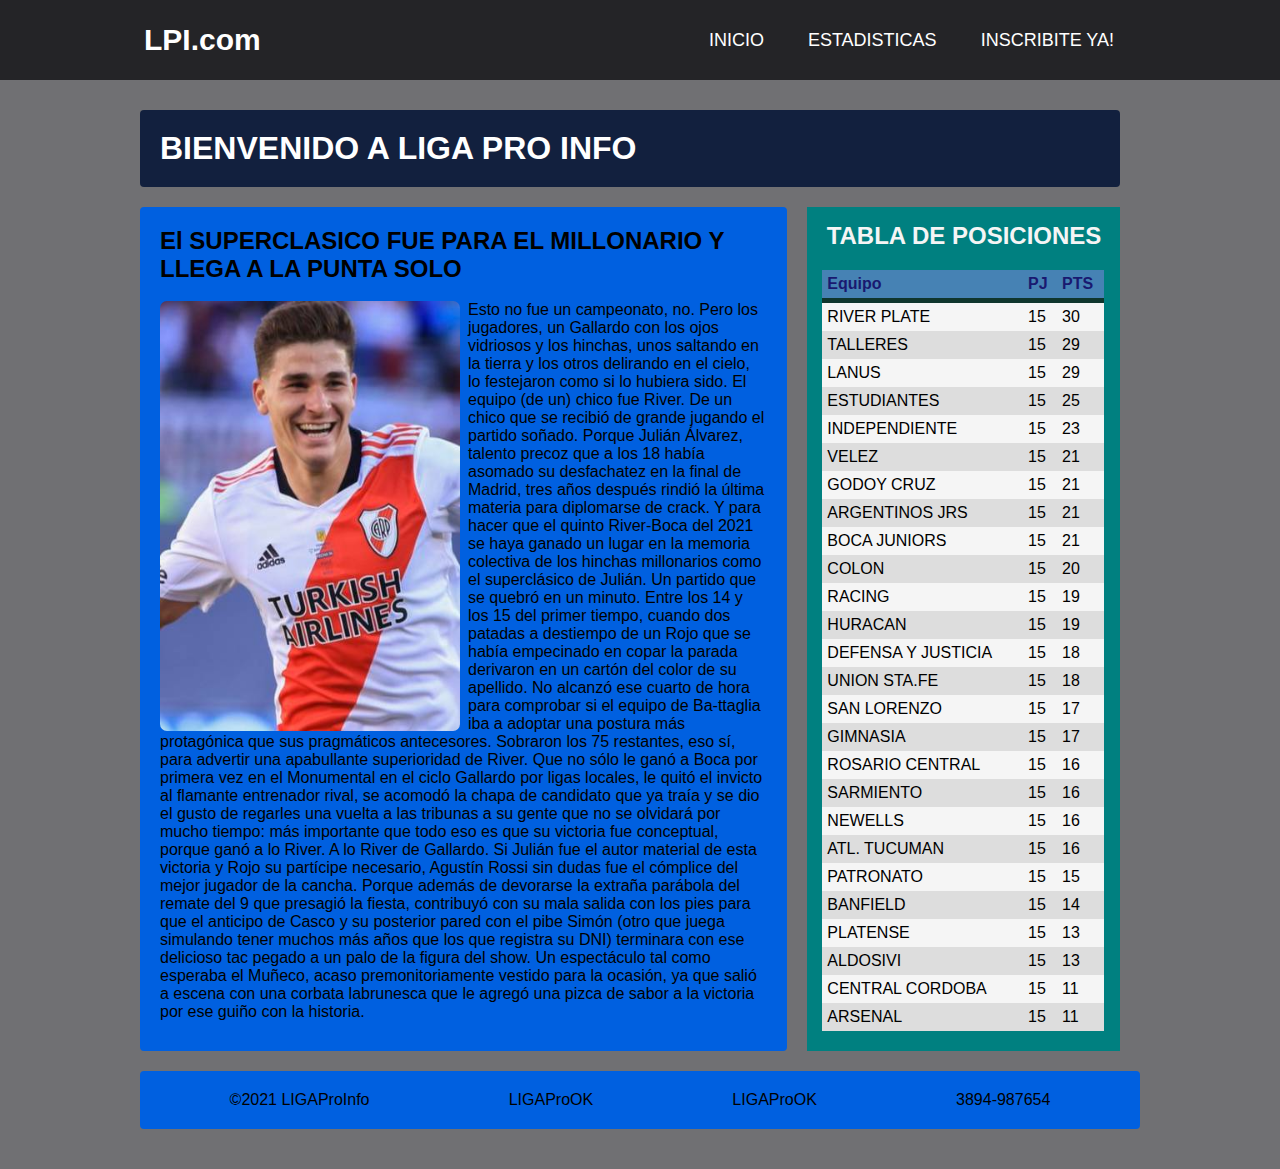
<file: index.html>
<!DOCTYPE html>
<html lang="en">
<head>
    <meta charset="UTF-8">
    <meta http-equiv="X-UA-Compatible" content="IE=edge">
    <meta name="viewport" content="width=device-width, initial-scale=1.0">
    <link rel="stylesheet" href="css/index.css">
    <link rel="stylesheet" href="https://use.fontawesome.com/releases/v5.15.4/css/all.css" integrity="sha384-DyZ88mC6Up2uqS4h/KRgHuoeGwBcD4Ng9SiP4dIRy0EXTlnuz47vAwmeGwVChigm" crossorigin="anonymous">
    <script defer src="javascript/index.js"></script>
    <title>LFP Info</title>
</head>
<body>

    <!-- Barra de Navegacion -->

    <header>
        <nav class="nav">
            <a href="index.html" id="logo" ><i class="far fa-futbol fa-1x"></i> LPI.com</a>
            <button class="burguer"><i class="fas fa-bars"></i></button>
            <ul class="nav-menu ">
                <li class="nav-item"><a href="index.html" class="nav-link">INICIO</a></li>
                <li class="nav-item"><a href="estadisticas.html" class="nav-link">ESTADISTICAS</a></li>
                <li class="nav-item"><a href="inscripcion.html" class="nav-link">INSCRIBITE YA!</a></li>
                
            </ul>
        </nav>
    </header>

    <!-- Seccion Principal -->

    <div class="contenedor">
        <div class="titulo">
            <h1>BIENVENIDO A LIGA PRO INFO</h1>
        </div>
        <main class="text-cont">
            <h2>El SUPERCLASICO FUE PARA EL MILLONARIO Y LLEGA A LA PUNTA SOLO</h2>
            <br>
            <span><img class="img-encabezado" src="img/julialvarez.jpg" alt="no anda"></span>
            <p class="txt-principal">
                Esto no fue un campeonato, no. Pero los jugadores, un Gallardo con los ojos vidriosos y los hinchas, unos saltando en la tierra y 

                los otros delirando en el cielo, lo festejaron como si lo hubiera sido.

                El equipo (de un) chico fue River. De un chico que se recibió de grande jugando el partido soñado. Porque Julián Álvarez, talento precoz que a los 18 había asomado su desfachatez en la final de Madrid, tres años después rindió la última materia para diplomarse de crack. Y para hacer que el quinto River-Boca del 2021 se haya ganado un lugar en la memoria colectiva de los hinchas millonarios como el superclásico de Julián.

                Un partido que se quebró en un minuto. Entre los 14 y los 15 del primer tiempo, cuando dos patadas a destiempo de un Rojo que se había empecinado en copar la parada derivaron en un cartón del color de su apellido. No alcanzó ese cuarto de hora para comprobar si el equipo de Ba-ttaglia iba a adoptar una postura más protagónica que sus pragmáticos antecesores.

                Sobraron los 75 restantes, eso sí, para advertir una apabullante superioridad de River. Que no sólo le ganó a Boca por primera vez en el Monumental en el ciclo Gallardo por ligas locales, le quitó el invicto al flamante entrenador rival, se acomodó la chapa de candidato que ya traía y se dio el gusto de regarles una vuelta a las tribunas a su gente que no se olvidará por mucho tiempo: más importante que todo eso es que su victoria fue conceptual, porque ganó a lo River. A lo River de Gallardo.

                Si Julián fue el autor material de esta victoria y Rojo su partícipe necesario, Agustín Rossi sin dudas fue el cómplice del mejor jugador de la cancha. Porque además de devorarse la extraña parábola del remate del 9 que presagió la fiesta, contribuyó con su mala salida con los pies para que el anticipo de Casco y su posterior pared con el pibe Simón (otro que juega simulando tener muchos más años que los que registra su DNI) terminara con ese delicioso tac pegado a un palo de la figura del show. Un espectáculo tal como esperaba el Muñeco, acaso premonitoriamente vestido para la ocasión, ya que salió a escena con una corbata labrunesca que le agregó una pizca de sabor a la victoria por ese guiño con la historia.
             
           </p>
          
        </main>

        <!-- Tabla de Posiciones  -->

        <aside class="puestos">
            <h2 class="tit-tabla">TABLA DE POSICIONES</h2>
            <table class="tabla">
                <thead>
                    <tr>
                        <th>Equipo</th>
                        <th>PJ</th>
                        <th>PTS</th>        
                    </tr>
                </thead>    
                    <tr>
                        <td>RIVER PLATE</td>
                        <td>15</td>
                        <td>30</td>
                    </tr>
                    <tr>
                        <td>TALLERES</td>
                        <td>15</td>
                        <td>29</td>
                    </tr>
                    <tr>
                        <td>LANUS</td>
                        <td>15</td>
                        <td>29</td>
                    </tr>
                    <tr>
                        <td>ESTUDIANTES</td>
                        <td>15</td>
                        <td>25</td>
                    </tr>
                    <tr>
                        <td>INDEPENDIENTE</td>
                        <td>15</td>
                        <td>23</td>
                    </tr>
                    <tr>
                        <td>VELEZ</td>
                        <td>15</td>
                        <td>21</td>
                    </tr>
                    <tr>
                        <td>GODOY CRUZ</td>
                        <td>15</td>
                        <td>21</td>
                    </tr>
                    <tr>
                        <td>ARGENTINOS JRS</td>
                        <td>15</td>
                        <td>21</td>
                    </tr>
                    <tr>
                        <td>BOCA JUNIORS</td>
                        <td>15</td>
                        <td>21</td>
                    </tr>
                    <tr>
                        <td>COLON</td>
                        <td>15</td>
                        <td>20</td>
                    </tr>
                    <tr>
                        <td>RACING</td>
                        <td>15</td>
                        <td>19</td>
                    </tr>
                    <tr>
                        <td>HURACAN</td>
                        <td>15</td>
                        <td>19</td>
                    </tr>
                    <tr>
                        <td>DEFENSA Y JUSTICIA</td>
                        <td>15</td>
                        <td>18</td>
                    </tr>
                    <tr>
                        <td>UNION STA.FE</td>
                        <td>15</td>
                        <td>18</td>
                    </tr>
                    <tr>
                        <td>SAN LORENZO</td>
                        <td>15</td>
                        <td>17</td>
                    </tr>
                    <tr>
                        <td>GIMNASIA</td>
                        <td>15</td>
                        <td>17</td>
                    </tr>
                    <tr>
                        <td>ROSARIO CENTRAL</td>
                        <td>15</td>
                        <td>16</td>
                    </tr>
                    <tr>
                        <td>SARMIENTO</td>
                        <td>15</td>
                        <td>16</td>
                    </tr>
                    <tr>
                        <td>NEWELLS</td>
                        <td>15</td>
                        <td>16</td>
                    </tr>
                    <tr>
                        <td>ATL. TUCUMAN</td>
                        <td>15</td>
                        <td>16</td>
                    </tr>
                    <tr>
                        <td>PATRONATO</td>
                        <td>15</td>
                        <td>15</td>
                    </tr>
                    <tr>
                        <td>BANFIELD</td>
                        <td>15</td>
                        <td>14</td>
                    </tr>
                    <tr>
                        <td>PLATENSE</td>
                        <td>15</td>
                        <td>13</td>
                    </tr>
                    <tr>
                        <td>ALDOSIVI</td>
                        <td>15</td>
                        <td>13</td>
                    </tr>
                    <tr>
                        <td>CENTRAL CORDOBA</td>
                        <td>15</td>
                        <td>11</td>
                    </tr>
                    <tr>
                        <td>ARSENAL</td>
                        <td>15</td>
                        <td>11</td>
                    </tr>
                
            </table>
        </aside>


        <!-- Seccion de Footer -->


        <div class="pie">
              <label class="txt-pie1">©2021 LIGAProInfo </label>  <label class="txt-pie2"><i class="fab fa-instagram fa-1x"></i>LIGAProOK</label>  <label class="txt-pie3"><i class="fab fa-twitter-square fa-1x"></i>LIGAProOK</label> <label class="txt-pie4"><i class="fab fa-whatsapp"></i>3894-987654</label>
        </div>







    </div>

    
</body>
</html>
</file>
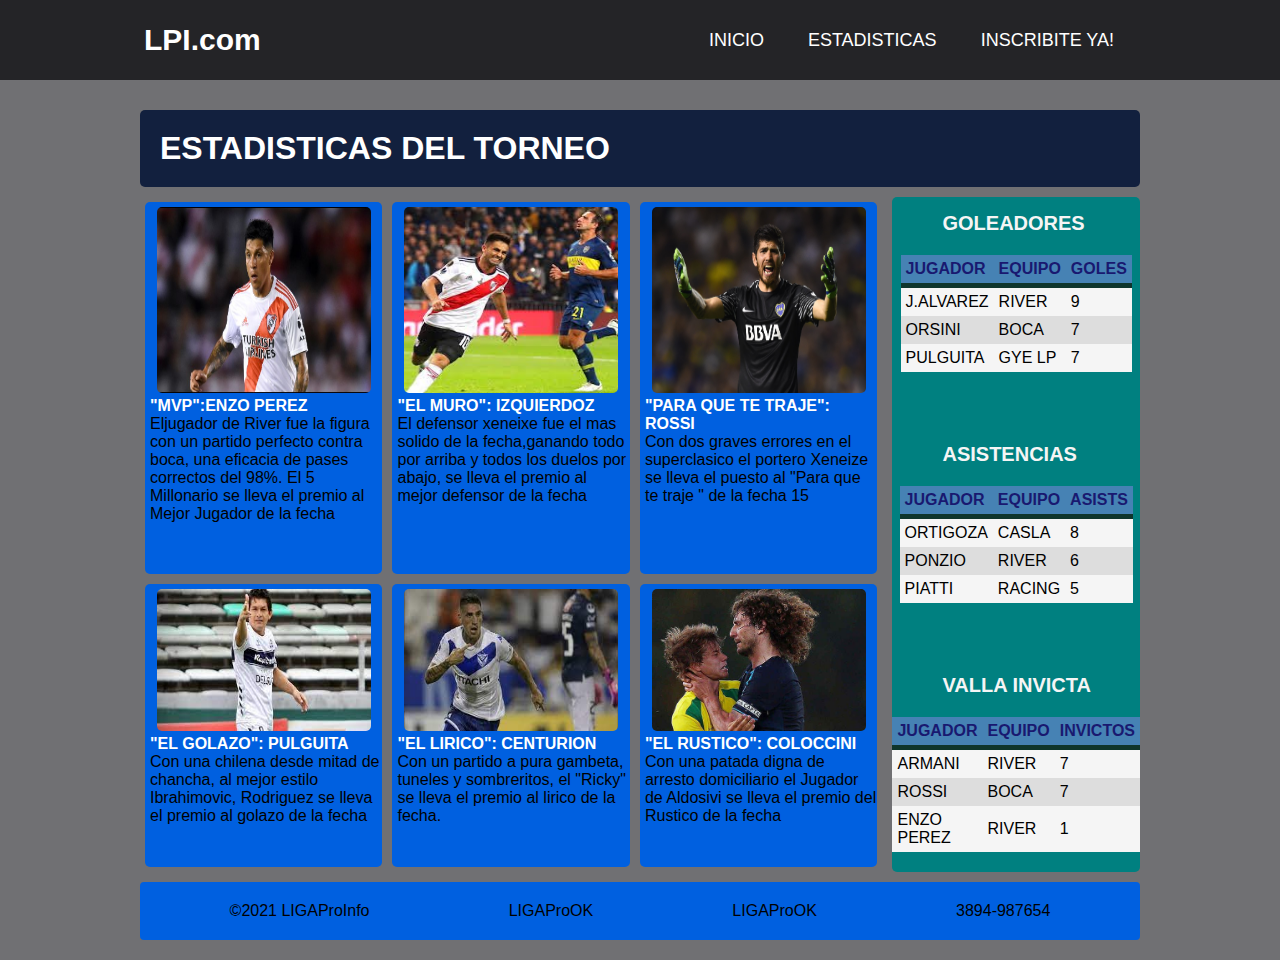
<file: estadisticas.html>
<!DOCTYPE html>
<html lang="en">
<head>
    <meta charset="UTF-8">
    <meta http-equiv="X-UA-Compatible" content="IE=edge">
    <meta name="viewport" content="width=device-width, initial-scale=1.0">
    <link rel="stylesheet" href="css/estadisticas.css">
    <link rel="stylesheet" href="https://use.fontawesome.com/releases/v5.15.4/css/all.css" integrity="sha384-DyZ88mC6Up2uqS4h/KRgHuoeGwBcD4Ng9SiP4dIRy0EXTlnuz47vAwmeGwVChigm" crossorigin="anonymous">
    <script defer src="javascript/index.js"></script>
    <title>LFP Info</title>
</head>
<body>
    <header>
        <nav class="nav">
            <a href="index.html" id="logo" ><i class="far fa-futbol fa-1x"></i> LPI.com</a>
            <button class="burguer"><i class="fas fa-bars"></i></button>
            <ul class="nav-menu ">
                <li class="nav-item"><a href="index.html" class="nav-link">INICIO</a></li>
                <li class="nav-item"><a href="estadisticas.html" class="nav-link">ESTADISTICAS</a></li>
                <li class="nav-item"><a href="inscripcion.html" class="nav-link">INSCRIBITE YA!</a></li>

            </ul>
        </nav>
    </header>


    <!-- Seccionde Premios -->

    <div class="container">
    <div class="titu">
        <h1>ESTADISTICAS DEL TORNEO</h1>
    </div>
    <div class="stats">
        <div id="celda1">
            <img src="img/enzo.jpg" alt="no anda">
            <h4>"MVP":ENZO PEREZ</h4>
            <p>Eljugador de River fue la figura con un partido perfecto contra boca, una eficacia de pases correctos del 98%. El 5 Millonario se lleva el premio al Mejor Jugador de la fecha</p>
        </div>
        <div id="celda2">
            <img src="img/izquierdoz.jpg" alt="no anda">
            <h4>"EL MURO": IZQUIERDOZ</h4>
            <p>El defensor xeneixe fue el mas solido de la fecha,ganando todo por arriba y todos los duelos por abajo, se lleva el premio al mejor defensor de la fecha</p>
        </div>
        <div id="celda3">
            <img src="img/rossi.jpg" alt="no anda">
            <h4>"PARA QUE TE TRAJE": ROSSI</h4>
            <p>Con dos graves errores en el superclasico el portero Xeneize se lleva el puesto al "Para que te traje " de la fecha 15</p>

        </div>
        <div id="celda4">
            <img src="img/pulguita.jpg" alt="no anda">
            <h4>"EL GOLAZO": PULGUITA</h4>
            <p>Con una chilena desde mitad de chancha, al mejor estilo Ibrahimovic, Rodriguez se lleva el premio al golazo de la fecha</p>
        </div>
        <div id="celda5">
            <img src="img/ricky.jpg" alt="no anda">
            <h4>"EL LIRICO": CENTURION</h4>
            <p>Con un partido a pura gambeta, tuneles y sombreritos, el "Ricky" se lleva el premio al lirico de la fecha.</p>
        </div>
        <div id="celda6">
            <img src="img/colocha.jpg" alt="no anda">
            <h4>"EL RUSTICO": COLOCCINI</h4>
            <p>Con una patada digna de arresto domiciliario el Jugador de Aldosivi se lleva el premio del Rustico de la fecha</p>
            
        </div>

    </div>


    <!-- Seccion Tablas de Estadisticas  -->

    <div class="tablas">
        <h2 class="tit-tabla">GOLEADORES</h2>
        <table class="tabla">
            <thead>
                <tr>
                    <th>JUGADOR</th>
                    <th>EQUIPO</th>
                    <th>GOLES</th>        
                </tr>
            </thead>    
                <tr>
                    <td>J.ALVAREZ</td>
                    <td>RIVER</td>
                    <td>9</td>
                </tr>
                <tr>
                    <td>ORSINI</td>
                    <td>BOCA</td>
                    <td>7</td>
                </tr>
                <tr>
                    <td>PULGUITA</td>
                    <td>GYE LP</td>
                    <td>7</td>
                </tr>
        </table>
        <br>
        <br>
        <h2 class="tit-tabla">ASISTENCIAS</h2>
        <table class="tabla">
            <thead>
                <tr>
                    <th>JUGADOR</th>
                    <th>EQUIPO</th>
                    <th>ASISTS</th>        
                </tr>
            </thead>    
                <tr>
                    <td>ORTIGOZA</td>
                    <td>CASLA</td>
                    <td>8</td>
                </tr>
                <tr>
                    <td>PONZIO</td>
                    <td>RIVER</td>
                    <td>6</td>
                </tr>
                <tr>
                    <td>PIATTI</td>
                    <td>RACING</td>
                    <td>5</td>
                </tr>
        </table>
        <br>
        <br>
        <h2 class="tit-tabla">VALLA INVICTA</h2>
        <table class="tabla">
            <thead>
                <tr>
                    <th>JUGADOR</th>
                    <th>EQUIPO</th>
                    <th>INVICTOS</th>        
                </tr>
            </thead>    
                <tr>
                    <td>ARMANI</td>
                    <td>RIVER</td>
                    <td>7</td>
                </tr>
                <tr>
                    <td>ROSSI</td>
                    <td>BOCA</td>
                    <td>7</td>
                </tr>
                <tr>
                    <td>ENZO PEREZ</td>
                    <td>RIVER</td>
                    <td>1</td>
                </tr>
        </table>

    </div>

    <!-- Footer de la Pagina -->


    <div class="pie">
        <label class="txt-pie1">©2021 LIGAProInfo </label>  <label class="txt-pie2"><i class="fab fa-instagram fa-1x"></i>LIGAProOK</label>  <label class="txt-pie3"><i class="fab fa-twitter-square fa-1x"></i>LIGAProOK</label> <label class="txt-pie4"><i class="fab fa-whatsapp"></i>3894-987654</label>
    </div>

    </div>
</body>
</file>
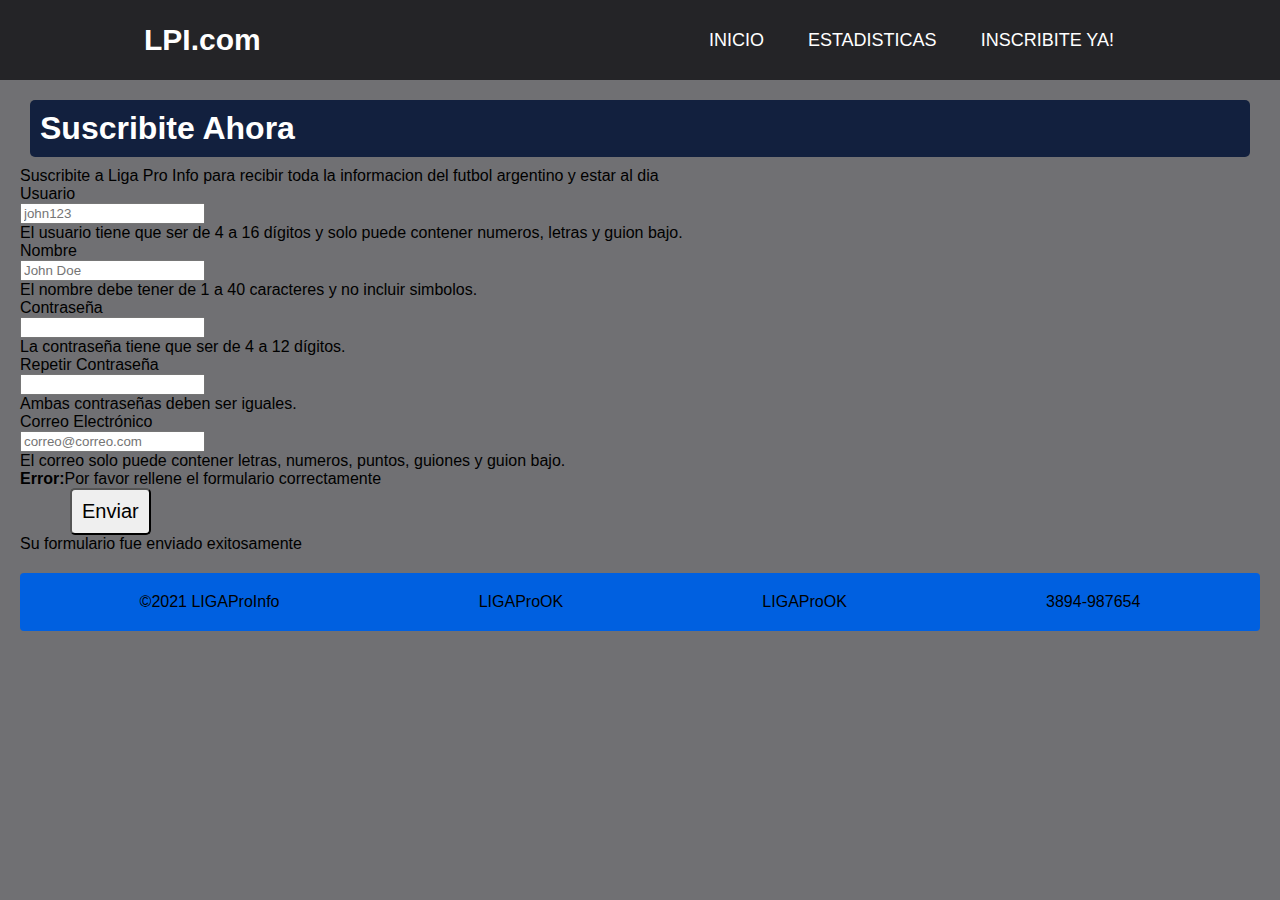
<file: inscripcion.html>
<!DOCTYPE html>
<html lang="en">
<head>
    <meta charset="UTF-8">
    <meta http-equiv="X-UA-Compatible" content="IE=edge">
    <meta name="viewport" content="width=device-width, initial-scale=1.0">
    <link rel="stylesheet" href="css/inscripcion.css">
    <link rel="stylesheet" href="https://use.fontawesome.com/releases/v5.15.4/css/all.css" integrity="sha384-DyZ88mC6Up2uqS4h/KRgHuoeGwBcD4Ng9SiP4dIRy0EXTlnuz47vAwmeGwVChigm" crossorigin="anonymous">
    <script defer src="javascript/index.js"></script>
    <title>LFP Info</title>
</head>
<body>
    <header>
        <nav class="nav">
            <a href="index.html" id="logo" ><i class="far fa-futbol fa-1x"></i> LPI.com</a>
            <button class="burguer"><i class="fas fa-bars"></i></button>
            <ul class="nav-menu ">
                <li class="nav-item"><a href="index.html" class="nav-link">INICIO</a></li>
                <li class="nav-item"><a href="estadisticas.html" class="nav-link">ESTADISTICAS</a></li>
                <li class="nav-item"><a href="inscripcion.html" class="nav-link">INSCRIBITE YA!</a></li>

            </ul>
        </nav>
    </header>


    <div class="titulo">
        <h1>Suscribite Ahora</h1>
        <p>Suscribite a Liga Pro Info para recibir toda la informacion del futbol argentino y estar al dia</p>
    </div>

    <form action="" class="formulario" id="formulario">
       <!-- Grupo: Usuario -->
			<div class="formulario__grupo" id="grupo__usuario">
				<label for="usuario" class="formulario__label">Usuario  <i class="fas fa-user fa-1x"></i></label>
				<div class="formulario__grupo-input">
					<input type="text" class="formulario__input" name="usuario" id="usuario" placeholder="john123">
					
				</div>
				<p class="formulario__input-error">El usuario tiene que ser de 4 a 16 dígitos y solo puede contener numeros, letras y guion bajo.</p>
			</div>

			<!-- Grupo: Nombre -->
			<div class="formulario__grupo" id="grupo__nombre">
				<label for="nombre" class="formulario__label">Nombre  <i class="fas fa-file-signature fa-1x"></i></label>
				<div class="formulario__grupo-input">
					<input type="text" class="formulario__input" name="nombre" id="nombre" placeholder="John Doe">
					
				</div>
				<p class="formulario__input-error">El nombre debe tener de 1 a 40 caracteres y no incluir simbolos.</p>
			</div>

			<!-- Grupo: Contraseña -->
			<div class="formulario__grupo" id="grupo__password">
				<label for="password" class="formulario__label">Contraseña  <i class="fas fa-lock fa-1x"></i></label>
				<div class="formulario__grupo-input">
					<input type="password" class="formulario__input" name="password" id="password">
					
				</div>
				<p class="formulario__input-error">La contraseña tiene que ser de 4 a 12 dígitos.</p>
			</div>

			<!-- Grupo: Contraseña 2 -->
			<div class="formulario__grupo" id="grupo__password2">
				<label for="password2" class="formulario__label">Repetir Contraseña  <i class="fas fa-lock-open fa-1x"></i></label>
				<div class="formulario__grupo-input">
					<input type="password" class="formulario__input" name="password2" id="password2">
					
				</div>
				<p class="formulario__input-error">Ambas contraseñas deben ser iguales.</p>
			</div>

			<!-- Grupo: Correo Electronico -->
			<div class="formulario__grupo" id="grupo__correo">
				<label for="correo" class="formulario__label">Correo Electrónico  <i class="fas fa-envelope-square fa-1x"></i></label>
				<div class="formulario__grupo-input">
					<input type="email" class="formulario__input" name="correo" id="correo" placeholder="correo@correo.com">
					
				</div>
				<p class="formulario__input-error">El correo solo puede contener letras, numeros, puntos, guiones y guion bajo.</p>
			</div>


        <div class="formulario__mensaje" id="formulario__mensaje">
            <p><i class="fas fa-exclamation-triangle"></i><b>Error:</b>Por favor rellene el formulario correctamente</p>
        </div>

        <div class="formulario__grupo formulario__grupo-btn-enviar">
            <button type="submit" class="formulario__btn">Enviar</button>
            <p class="formulario__mensaje-exito" id="formulario__mensaje-exito">Su formulario fue enviado exitosamente</p>
        </div>


    </form>

    <div class="pie">
        <label class="txt-pie1">©2021 LIGAProInfo </label>  <label class="txt-pie2"><i class="fab fa-instagram fa-1x"></i>LIGAProOK</label>  <label class="txt-pie3"><i class="fab fa-twitter-square fa-1x"></i>LIGAProOK</label> <label class="txt-pie4"><i class="fab fa-whatsapp"></i>3894-987654</label>
    </div>
   
    <script src="javascript/validar.js"></script>
</body>
</file>
<file: css/index.css>
*{
    margin: 0;
    box-sizing: border-box;
}

body{
    font-family: 'Segoe UI', Tahoma, Geneva, Verdana, sans-serif;
    padding: 90px 20px 0;
    background: #707073;
}

header{
    background-color: #242427;
    height: 80px;
    position: fixed;
    width: 100%;
    top: 0;
    left: 0;
    font-family: Verdana, Geneva, Tahoma, sans-serif;
}

/**Comienzo navbar **/

.nav{
    display: flex;
    justify-content: space-between;
    max-width: 992px;
    margin: 0 auto;
}

.nav-menu{
    display: flex;
    justify-content: space-between;
    list-style: none;
}


.nav-item{
    font-size: 18px;
    margin: 0 10px;
    line-height: 80px;
    text-transform: uppercase;
    width: max-content;
   
}

.nav-link:hover{
    background-color: rgb(145, 71,255);
    transition: 0.5s;
}


.nav-link{
    color: white;
    text-decoration: none;
    padding: 8px 12px;
    border-radius: 3px;
    
}

#logo{
    font-size: 30px;
    font-weight: bold;
    padding: 0;
    line-height: 80px;
    text-decoration: none;
    color: white;
}

.burguer{
    color: white;
    background: none;
    border: none;
    font-size: 30px;
    padding:0 20px;
    line-height: 60px;
    display: none;
}

@media screen and (max-width: 768px){
    body{
        padding-top: 70px;
        
    }

    header{
        height: 60px;
    }

    #logo{
        font-size: 25px;
        font-weight: bold;
        padding: 0;
        line-height: 60px;
        text-decoration: none;
        color: white;
    }

    .nav-menu{
        flex-direction: column;
        align-items: center;
        margin-left: 0px;
        margin-right: 20px;
        background-color:#242427 ;
        position: fixed;
        left: 0;
        top: 60px;
        width: 100%;
        padding: 20px 0 0 0;
        height: calc(100% - 60px);
        overflow-y: auto;
        left: 100%;
        transition: left 0.3s;
    }

    .nav-item{
        line-height: 70px;
    }

    .nav-link:hover{
        background: none;
        color:rgb(145, 71,255) ;}

    .burguer{
        display: block;
        cursor: pointer;
    }

    .nav-menu_visible{
        left: 0;
    }

  

}

/** Fin Barra de navegacion **/


.contenedor{
    width: 90%;
    max-width: 1000px;
    margin: 20px auto;
    display: grid;
    grid-gap: 20px;
    grid-template-columns: repeat(3, 1fr);
    grid-template-rows: repeat(4, auto);
}


.contenedor > div,
.contenedor .titulo,
.contenedor .text-cont,
.contenedor .pie{
    background-color:#0060E0 ;
    padding: 20px;
    border-radius: 4px;
}

.contenedor .titulo{
    background: #12203E;
    color: #FFF;
    grid-column-start: 1;
    grid-column-end: -1;
}

.contenedor .text-cont{
    grid-column: 1/3;
}

.contenedor .puestos{
    grid-column: 3/4;
    background-color: teal;
}

.contenedor .pie{
    grid-column: span 4;
}


.txt-pie{
    margin: auto 60px;
}

.img-encabezado{
    border-radius: 7px;
    width: 300px;
    height: 430px;
    float: left;
    margin-right: 8px;
    box-shadow: #242427;
    border: #242427 ;
}

.txt-principal{
    font:  bold 100% ;
}

.tit-tabla{
    margin-top: 15px;
    margin-left: 20px;
    margin-bottom: 15px;
    color: whitesmoke;
}

.tabla{
    margin: 20px auto;
    background-color: whitesmoke;
    text-align: left;
    width: 90%;
    border-collapse:collapse ;
}

th, td{
    padding: 5px;
}

thead{
    background-color: steelblue;
    border-bottom: solid 5px #0f362d;
    color:midnightblue;
}

tr:nth-child(even){
    background-color: #ddd;
}

.pie{
    display:flex;
    justify-content: space-around;
    align-items: center;
}

@media screen and (max-width: 768px){
    body{
        background-color: #366251;
    }
    .contenedor .titulo{
        grid-column: 1/-1;
    }
    .contenedor .text-cont{
        grid-column: 1/-1;
        display: flex;
        flex-direction: column;
    }
    .contenedor .puestos{
        grid-column: 1/-1;
    }
}

@media screen and (max-width: 424px){
    span .img-encabezado{
        width: 99%;
        height: 90%;
        margin-bottom: 20px;
    }
    
}

@media screen and (max-width: 768px){
   .pie{
       display: flex;
       justify-content: space-around;
       flex-direction:column;
       align-items: center;
   }
      
 
    
}
</file>
<file: css/estadisticas.css>
*{
    margin: 0;
    box-sizing: border-box;
}

body{
    font-family: 'Segoe UI', Tahoma, Geneva, Verdana, sans-serif;
    padding: 90px 20px 0;
    background: #707073;
}

header{
    background-color: #242427;
    height: 80px;
    position: fixed;
    width: 100%;
    top: 0;
    left: 0;
    font-family: Verdana, Geneva, Tahoma, sans-serif;
}

/**Comienzo navbar **/

.nav{
    display: flex;
    justify-content: space-between;
    max-width: 992px;
    margin: 0 auto;
}

.nav-menu{
    display: flex;
    justify-content: space-between;
    list-style: none;
}


.nav-item{
    font-size: 18px;
    margin: 0 10px;
    line-height: 80px;
    text-transform: uppercase;
    width: max-content;
   
}

.nav-link:hover{
    background-color: rgb(145, 71,255);
    transition: 0.5s;
}


.nav-link{
    color: white;
    text-decoration: none;
    padding: 8px 12px;
    border-radius: 3px;
    
}

#logo{
    font-size: 30px;
    font-weight: bold;
    padding: 0;
    line-height: 80px;
    text-decoration: none;
    color: white;
}

.burguer{
    color: white;
    background: none;
    border: none;
    font-size: 30px;
    padding:0 20px;
    line-height: 60px;
    display: none;
}

@media screen and (max-width: 768px){
    body{
        padding-top: 70px;
        background-color: black;
    }

    header{
        height: 60px;
    }

    #logo{
        font-size: 25px;
        font-weight: bold;
        padding: 0;
        line-height: 60px;
        text-decoration: none;
        color: white;
    }

    .nav-menu{
        flex-direction: column;
        align-items: center;
        margin-left: 0px;
        margin-right: 20px;
        background-color:#242427 ;
        position: fixed;
        left: 0;
        top: 60px;
        width: 100%;
        padding: 20px 0 0 0;
        height: calc(100% - 60px);
        overflow-y: auto;
        left: 100%;
        transition: left 0.3s;
    }

    .nav-item{
        line-height: 70px;
    }

    .nav-link:hover{
        background: none;
        color:rgb(145, 71,255) ;}

    .burguer{
        display: block;
        cursor: pointer;
    }

    .nav-menu_visible{
        left: 0;
    }

  

}

/** Fin Barra de navegacion **/

.container {
    display: grid;
    grid-template-columns: repeat(4, 1fr);
    grid-template-rows: repeat(3, auto);
    grid-gap: 10px;
    width: 90%;
    max-width: 1000px;
    margin: 20px auto;
}

.container .titu {
    color: white;
    grid-column-start: 1;
    grid-column-end: -1;
    background-color: #12203E;
    padding: 20px;
    border-radius: 5px;
    box-sizing: border-box;
}

h1{
    animation-name: mianimacion;
    animation-duration: 30s;
    
}


@keyframes mianimacion {
    0% {color: white;}
    25% {color:springgreen; }
    50% {color: skyblue;}
    100% {color: slateblue;}

}

.container .stats{
    grid-column: 1/4;
    display: grid;
    grid-template-columns: repeat(3,1fr);  
}

#celda1{
    background-color: #0060E0;
    border-radius: 5px;
    margin: 5px ;
    grid-column: 1/2;
}

#celda2{
    background-color: #0060E0;
    border-radius: 5px;
    margin: 5px ;
    grid-column: 2/3;
}

#celda3{
    background-color: #0060E0;
    border-radius: 5px;
    margin: 5px;
    grid-column: 3/4;
}

#celda4{
    background-color: #0060E0;
    border-radius: 5px;
    margin: 5px;
    grid-column: 1/2;
}

#celda5{
    background-color: #0060E0;
    border-radius: 5px;
    margin: 5px ;
    grid-column: 2/3;
}

#celda6{
    background-color: #0060E0;
    border-radius: 5px;
    margin: 5px;
    grid-column: 3/4;
}

h4{
    margin-left: 5px;
    color: white;
}

img{
    margin: 0 12px;
    margin-top: 5px;
    width: 90%;
    height: 50%;
    border-radius: 5px;
}

p{
    margin-left:5px;
}


.tablas .tit-tabla{
    margin-top: 15px;
    margin-left: 50px;
    margin-bottom: 15px;
    color: whitesmoke;
    font-size: 20px;
}

.container .tablas{
    grid-column: 4/5;
    background-color: teal;
    border-radius: 5px;
}

.tabla{
    margin: 20px auto;
    background-color: whitesmoke;
    text-align: left;
    width: 90%;
    border-collapse:collapse ;
}

th, td{
    padding: 5px;
}

thead{
    background-color: steelblue;
    border-bottom: solid 5px #0f362d;
    color:midnightblue;
}

tr:nth-child(even){
    background-color: #ddd;
}




.pie{
    display:flex;
    justify-content: space-around;
    align-items: center;
    background-color:#0060E0 ;
    padding: 20px;
    border-radius: 4px;
    grid-column: 1/-1;
}

@media screen and (max-width: 768px){
    body{
        background-color: #707073;
    }

  .container{
      display: flex;
      justify-content: space-around;
      flex-direction: column;
  }


  .container .stats{
      display: flex;
      flex-direction: column;
      justify-content: space-around;
  }
  .pie{
    display: flex;
    justify-content: space-around;
    flex-direction:column;
    align-items: center;
   }

   h1{
    color: white;
    }

    img{
        margin: 0 12px;
        margin-top: 10px;
        margin-bottom: 10px;
        width:50%;
        height: 30%;
        border-radius: 10px;
        float: left;
    }
    h4{
        margin-top: 5px;
        margin-left: 5px;
        color: white;
    }

    p{
        margin-top: 5px;
        margin-left:5px;
    }


}



@media screen and (max-width: 360px){
    body{
        background-color: #707073;
    }

    .container{
        display: flex;
        justify-content: space-around;
        flex-direction: column;
    }
  
  
    .container .stats{
        display: flex;
        flex-direction: column;
        justify-content: space-around;
    }
    .pie{
      display: flex;
      justify-content: space-around;
      flex-direction:column;
      align-items: center;
     }
  
     h1{
      color: white;
      }


      img{
        margin: 0 12px;
        margin-top: 10px;
        margin-bottom: 10px;
        width: 90%;
        height: 50%;
        border-radius: 5px;
    }
    #celda1{
        background-color: #0060E0;
        border-radius: 5px;
        margin: 5px ;
        grid-column: 1/2;
        padding: 10px;
    }
    
    #celda2{
        background-color: #0060E0;
        border-radius: 5px;
        margin: 5px ;
        grid-column: 2/3;
        padding: 10px;
    }
    
    #celda3{
        background-color: #0060E0;
        border-radius: 5px;
        margin: 5px;
        grid-column: 3/4;
        padding: 10px;
    }
    
    #celda4{
        background-color: #0060E0;
        border-radius: 5px;
        margin: 5px;
        grid-column: 1/2;
        padding: 10px;
    }
    
    #celda5{
        background-color: #0060E0;
        border-radius: 5px;
        margin: 5px ;
        grid-column: 2/3;
        padding: 10px;
    }
    
    #celda6{
        background-color: #0060E0;
        border-radius: 5px;
        margin: 5px;
        grid-column: 3/4;
        padding: 10px;
    }
  
  }
</file>
<file: css/inscripcion.css>
*{
    margin: 0;
    box-sizing: border-box;
}

body{
    font-family: 'Segoe UI', Tahoma, Geneva, Verdana, sans-serif;
    padding: 90px 20px 0;
    background: #707073;
}

header{
    background-color: #242427;
    height: 80px;
    position: fixed;
    width: 100%;
    top: 0;
    left: 0;
    font-family: Verdana, Geneva, Tahoma, sans-serif;
}

/**Comienzo navbar **/

.nav{
    display: flex;
    justify-content: space-between;
    max-width: 992px;
    margin: 0 auto;
}

.nav-menu{
    display: flex;
    justify-content: space-between;
    list-style: none;
}


.nav-item{
    font-size: 18px;
    margin: 0 10px;
    line-height: 80px;
    text-transform: uppercase;
    width: max-content;
   
}

.nav-link:hover{
    background-color: rgb(145, 71,255);
    transition: 0.5s;
}


.nav-link{
    color: white;
    text-decoration: none;
    padding: 8px 12px;
    border-radius: 3px;
    
}

#logo{
    font-size: 30px;
    font-weight: bold;
    padding: 0;
    line-height: 80px;
    text-decoration: none;
    color: white;
}

.burguer{
    color: white;
    background: none;
    border: none;
    font-size: 30px;
    padding:0 20px;
    line-height: 60px;
    display: none;
}

@media screen and (max-width: 768px){
    body{
        padding-top: 70px;
        background-color: black;
    }

    header{
        height: 60px;
    }

    #logo{
        font-size: 25px;
        font-weight: bold;
        padding: 0;
        line-height: 60px;
        text-decoration: none;
        color: white;
    }

    .nav-menu{
        flex-direction: column;
        align-items: center;
        margin-left: 0px;
        margin-right: 20px;
        background-color:#242427 ;
        position: fixed;
        left: 0;
        top: 60px;
        width: 100%;
        padding: 20px 0 0 0;
        height: calc(100% - 60px);
        overflow-y: auto;
        left: 100%;
        transition: left 0.3s;
    }

    .nav-item{
        line-height: 70px;
    }

    .nav-link:hover{
        background: none;
        color:rgb(145, 71,255) ;}

    .burguer{
        display: block;
        cursor: pointer;
    }

    .nav-menu_visible{
        left: 0;
    }

  

}

/** Fin Barra de navegacion **/


.container {
    display: grid;
    grid-template-columns: repeat(3, 1fr);
    grid-template-rows: repeat(3, auto);
    grid-gap: 10px;
    width: 90%;
    max-width: 1000px;
    margin: 20px auto;
}


.container .titulo{
    grid-column: 1/-1;
    margin: 10px;
    background-color: #0060E0;
    border-radius: 10px;
}

h1{
    margin: 10px;
    background-color: #12203E;
    padding: 10px;
    border-radius: 5px;
    color: white;
    
}

h3{
    margin: 10px;
    background-color: #12203E;
    padding: 10px;
    border-radius: 5px;
    color: white;
}

.container #bloque1{
    grid-column-start: 1;
    grid-column-end: 2;
    background-color: #12203E;
    margin-top: 30px;
}

.container #bloque2{
    grid-column-start: 3;
    grid-column-end: 4;
    background-color: #12203E;
    margin-top: 30px;
    
}

.container .formulario{
    color:#12203E;
    grid-column: 2/3;
    margin-top: 30px;
    font-size: 25px;
    padding: 50px;
    background-color: #0060E0;
    font-family: 'Franklin Gothic Medium', 'Arial Narrow', Arial, sans-serif;
    border-radius: 2px;
}


button{
    font-size: 20px;
    margin-left: 50px;
    font-family: 'Franklin Gothic Medium', 'Arial Narrow', Arial, sans-serif;
    border-radius: 5px;
    padding: 10px;
}


.pie{
    display:flex;
    justify-content: space-around;
    align-items: center;
    background-color:#0060E0 ;
    padding: 20px;
    border-radius: 4px;
    grid-column: 1/4;
    margin-top: 20px;
}

@media screen and (max-width: 768px){



    body{
        background-color: #707073;
    }

    .container{
        display: flex;
        flex-direction: column;
        justify-content: space-around;
        background-color: #707073;
    }


    #bloque1, #bloque2 {
        display: none;
    }
    

  
  
    .pie{
        display: flex;
        justify-content: space-around;
        flex-direction:column;
        align-items: center;
    }


}


@media screen and (max-width:360px){



    body{
        background-color: #707073;
    }

    .container{
        display: flex;
        flex-direction: column;
        justify-content: space-around;
        background-color: #707073;
    }


    #bloque1, #bloque2 {
        display: none;
    }
    

  
  
    .pie{
        display: flex;
        justify-content: space-around;
        flex-direction:column;
        align-items: center;
    }


}
</file>
